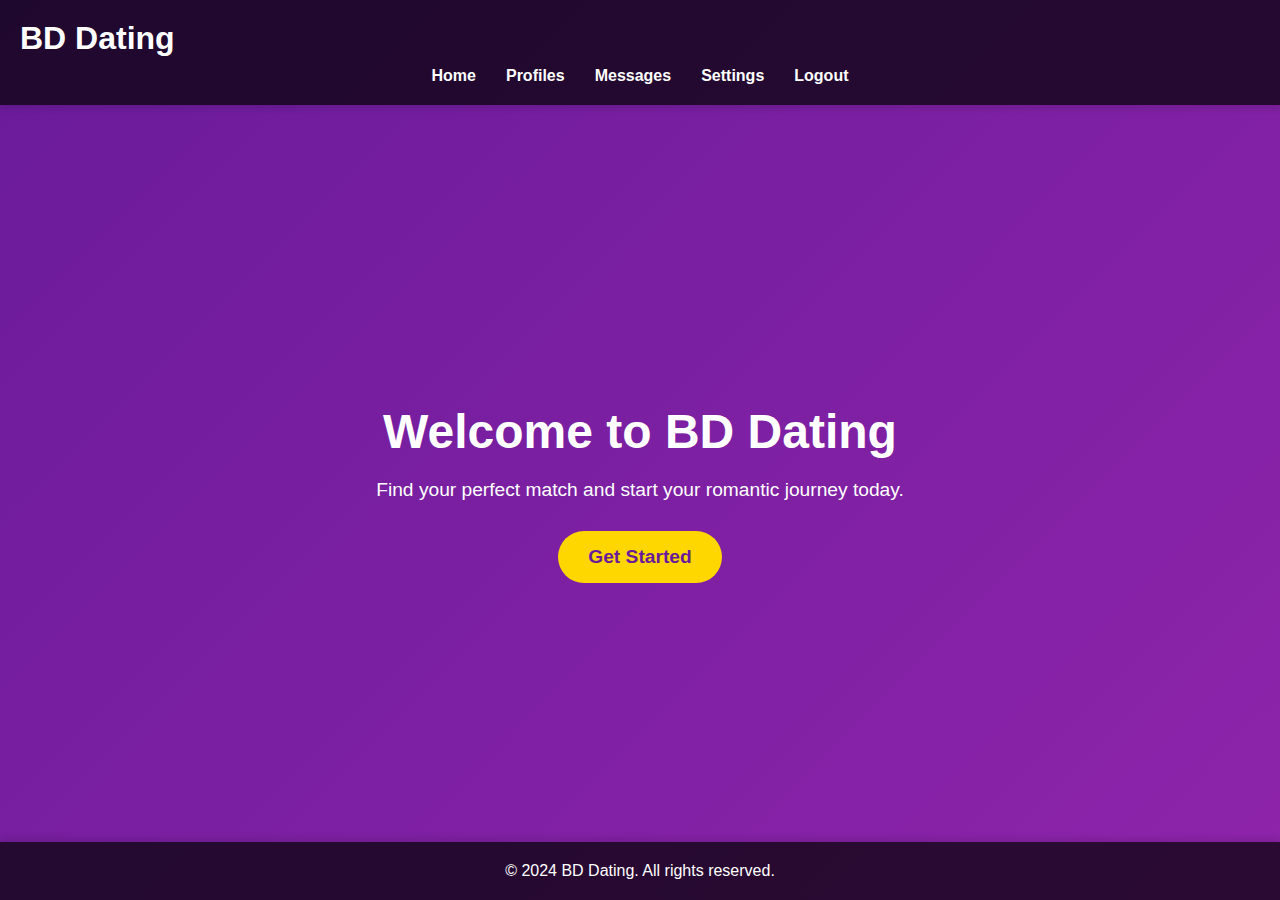
<file: index.html>
<!DOCTYPE html>
<html lang="en">
<head>
    <meta charset="UTF-8">
    <meta name="viewport" content="width=device-width, initial-scale=1.0">
    <title>BD Dating</title>
    <style>
        body {
            font-family: Arial, sans-serif;
            margin: 0;
            padding: 0;
            background: linear-gradient(135deg, #6a1b9a, #8e24aa); /* Vibrant purple gradient */
            color: #ffffff;
            display: flex;
            flex-direction: column;
            min-height: 100vh;
        }
        header {
            background: rgba(0, 0, 0, 0.7); /* Semi-transparent black background */
            padding: 20px;
            box-shadow: 0 4px 6px rgba(0, 0, 0, 0.1);
        }
        header h1 {
            margin: 0;
            font-size: 2em;
        }
        nav ul {
            list-style: none;
            padding: 0;
            margin: 10px 0 0;
            display: flex;
            justify-content: center;
        }
        nav ul li {
            margin: 0 15px;
        }
        nav ul li a {
            color: #ffffff;
            text-decoration: none;
            font-weight: bold;
            transition: color 0.3s;
        }
        nav ul li a:hover {
            color: #ffd700; /* Gold color on hover */
        }
        .hero {
            flex: 1;
            display: flex;
            justify-content: center;
            align-items: center;
            text-align: center;
            padding: 50px 20px;
        }
        .hero h2 {
            font-size: 3em;
            margin-bottom: 20px;
            animation: fadeIn 1.5s ease-in-out;
        }
        .hero p {
            font-size: 1.2em;
            margin-bottom: 30px;
            animation: fadeIn 2s ease-in-out;
        }
        .btn {
            display: inline-block;
            background-color: #ffd700; /* Gold button */
            color: #6a1b9a;
            padding: 15px 30px;
            border-radius: 30px;
            text-decoration: none;
            font-size: 1.2em;
            font-weight: bold;
            transition: background-color 0.3s, transform 0.3s;
            animation: fadeIn 2.5s ease-in-out;
        }
        .btn:hover {
            background-color: #ffeb3b; /* Lighter gold */
            transform: scale(1.05);
        }
        footer {
            background: rgba(0, 0, 0, 0.7); /* Semi-transparent black background */
            padding: 20px;
            text-align: center;
            box-shadow: 0 -4px 6px rgba(0, 0, 0, 0.1);
        }
        footer p {
            margin: 0;
        }
        @keyframes fadeIn {
            from {
                opacity: 0;
                transform: translateY(20px);
            }
            to {
                opacity: 1;
                transform: translateY(0);
            }
        }
    </style>
</head>
<body>
    <header>
        <div class="container">
            <h1>BD Dating</h1>
            <nav>
                <ul>
                    <li><a href="index.html">Home</a></li>
                    <li><a href="login.html">Profiles</a></li>
                    <li><a href="login.html">Messages</a></li>
                    <li><a href="login.html">Settings</a></li>
                    <li><a href="index.html">Logout</a></li>
                </ul>
            </nav>
        </div>
    </header>
    <section class="hero">
        <div class="container">
            <h2>Welcome to BD Dating</h2>
            <p>Find your perfect match and start your romantic journey today.</p>
            <a href="login.html" class="btn">Get Started</a>
        </div>
    </section>
    <footer>
        <div class="container">
            <p>&copy; 2024 BD Dating. All rights reserved.</p>
        </div>
    </footer>
    <script src="script.js"></script>
</body>
</html>
</file>
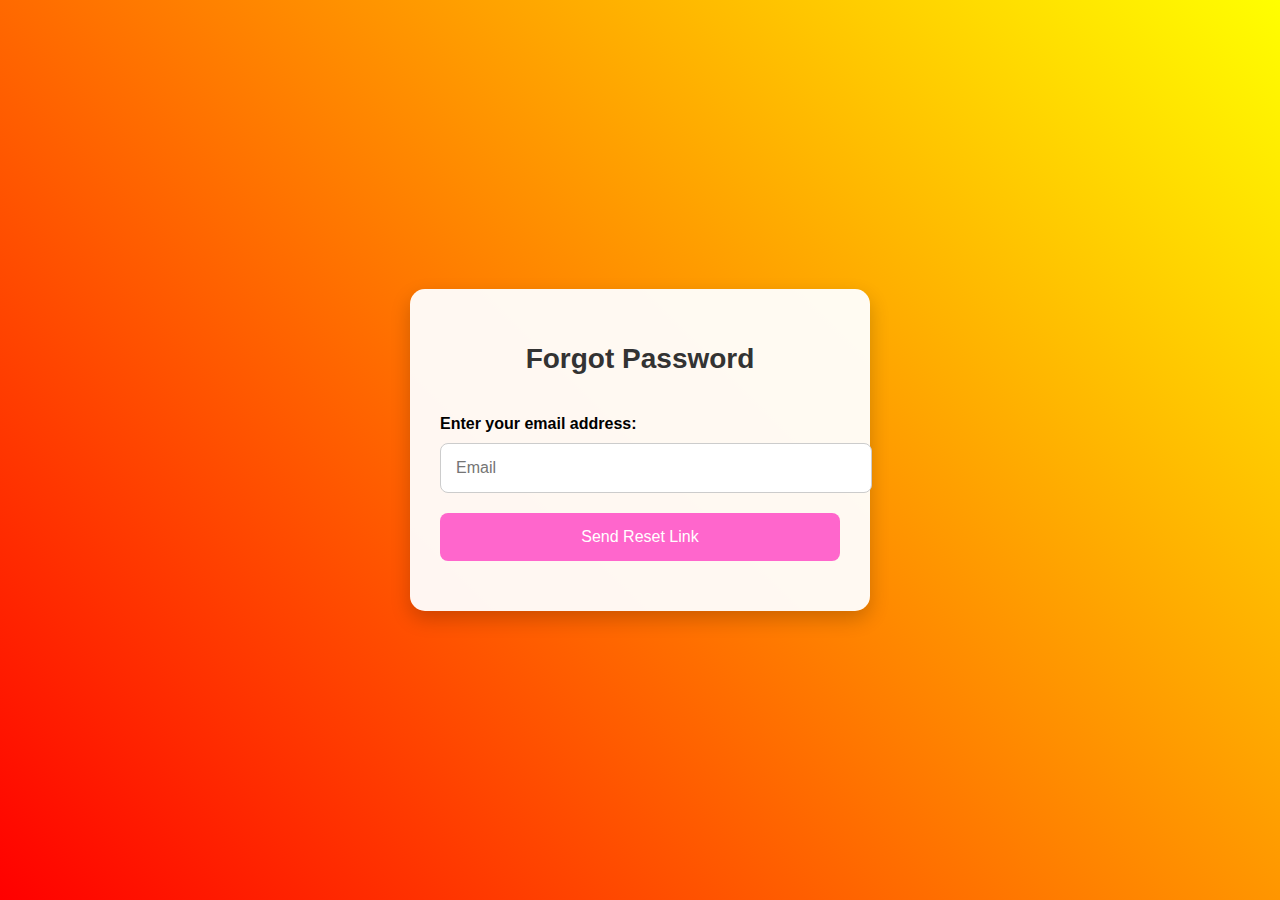
<file: forgot-password.html>
<!DOCTYPE html>
<html lang="en">
<head>
    <meta charset="UTF-8">
    <meta name="viewport" content="width=device-width, initial-scale=1.0">
    <title>Forgot Password - BD Dating</title>
    <style>
        body {
            font-family: 'Nunito', sans-serif;
            margin: 0;
            padding: 0;
            background: linear-gradient(45deg, #ff0000, #ffff00);
            min-height: 100vh;
            display: flex;
            justify-content: center;
            align-items: center;
            animation: fadeInBackground 2s ease-in-out forwards;
        }

        @keyframes fadeInBackground {
            from {
                opacity: 0;
            }
            to {
                opacity: 1;
            }
        }

        .container {
            max-width: 400px;
            width: 90%;
            background-color: rgba(255, 255, 255, 0.95);
            padding: 30px;
            border-radius: 15px;
            box-shadow: 0 8px 20px rgba(0, 0, 0, 0.2);
            animation: slideIn 1s ease-out forwards;
        }

        @keyframes slideIn {
            from {
                transform: translateY(-50px);
                opacity: 0;
            }
            to {
                transform: translateY(0);
                opacity: 1;
            }
        }

        h2 {
            text-align: center;
            color: #333;
            margin-bottom: 40px;
            font-size: 28px;
        }

        label {
            display: block;
            margin-bottom: 10px;
            font-weight: bold;
        }

        input[type="email"] {
            width: 100%;
            padding: 15px;
            margin-bottom: 20px;
            border: 1px solid #ccc;
            border-radius: 8px;
            font-size: 16px;
            transition: border-color 0.3s;
        }

        input[type="email"]:focus {
            border-color: #ff66cc;
            outline: none;
        }

        button {
            padding: 15px 30px;
            background-color: #ff66cc;
            border: none;
            border-radius: 8px;
            color: #fff;
            font-size: 16px;
            cursor: pointer;
            transition: background-color 0.3s, transform 0.2s;
            width: 100%;
        }

        button:hover {
            background-color: #ff3399;
            transform: scale(1.05);
        }

        button:focus {
            outline: none;
            box-shadow: 0 0 0 3px rgba(255, 102, 204, 0.5);
        }

        .message {
            margin-top: 20px;
            text-align: center;
            font-size: 16px;
            color: green;
        }

        .error {
            margin-top: 20px;
            text-align: center;
            font-size: 16px;
            color: red;
        }
    </style>
</head>
<body>
    <div class="container">
        <h2>Forgot Password</h2>
        <form id="forgot-password-form">
            <label for="email">Enter your email address:</label>
            <input type="email" id="email" name="email" placeholder="Email" required>
            <button type="submit">Send Reset Link</button>
            <p id="message" class="message"></p>
            <p id="error" class="error"></p>
        </form>
    </div>

    <script>
        document.getElementById("forgot-password-form").addEventListener("submit", function(event) {
            event.preventDefault();
            var email = document.getElementById("email").value;

            // Simulate an AJAX request (you should replace this with a real AJAX request to your server)
            setTimeout(function() {
                if (email === "test@example.com") {
                    document.getElementById("message").textContent = "A reset link has been sent to your email.";
                    document.getElementById("error").textContent = "";
                } else {
                    document.getElementById("error").textContent = "Email address not found.";
                    document.getElementById("message").textContent = "";
                }
            }, 1000);
        });
    </script>
</body>
</html>
</file>
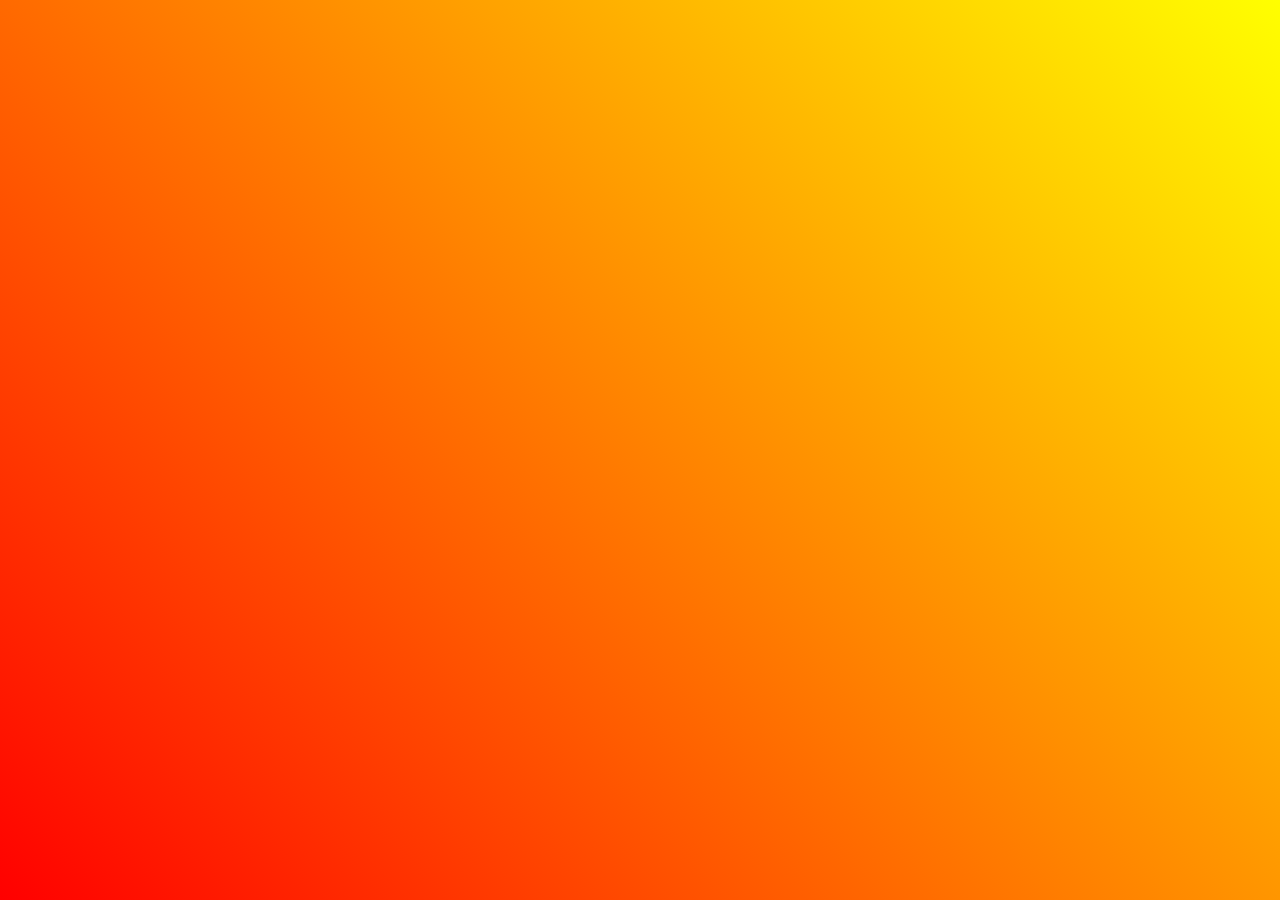
<file: login.html>
<!DOCTYPE html>
<html lang="en">
<head>
    <meta charset="UTF-8">
    <meta name="viewport" content="width=device-width, initial-scale=1.0">
    <title>BD Dating</title>
    <style>
        body {
            font-family: Arial, sans-serif;
            margin: 0;
            padding: 0;
            height: 100vh;
            display: flex;
            justify-content: center;
            align-items: center;
            background-image: linear-gradient(45deg, #ff0000, #ffff00); /* Red and yellow gradient */
            animation: slideIn 1s ease forwards; /* Slide-in animation */
        }
        
        @keyframes slideIn {
            0% {
                transform: translateY(-100%);
            }
            100% {
                transform: translateY(0);
            }
        }

        #login-box {
            background-color: rgba(255, 255, 255, 0.8); /* Semi-transparent white background */
            padding: 20px;
            border-radius: 10px;
            box-shadow: 0 0 20px rgba(0, 0, 0, 0.3); /* Increased shadow */
            width: 320px;
            max-width: 90%;
            text-align: center;
            opacity: 0;
            animation: fadeIn 1s ease forwards; /* Fade-in animation */
        }

        @keyframes fadeIn {
            from {
                opacity: 0;
            }
            to {
                opacity: 1;
            }
        }

        h2 {
            color: #333333;
            margin-bottom: 20px;
        }

        input[type="text"],
        input[type="password"] {
            width: calc(100% - 20px);
            padding: 10px;
            margin-bottom: 15px;
            border: 1px solid #cccccc;
            border-radius: 5px;
        }

        input[type="submit"] {
            width: 100%;
            padding: 10px;
            background-color: #ff66cc; /* Pink background */
            border: none;
            border-radius: 5px;
            color: #ffffff;
            cursor: pointer;
            transition: background-color 0.3s ease;
        }

        input[type="submit"]:hover {
            background-color: #ff3399; /* Darker pink on hover */
        }

        .error-message {
            color: red;
            margin-top: 10px;
        }

        .signup-link {
            margin-top: 20px;
        }

        .forgot-password {
            margin-top: 10px;
        }

        .forgot-password a {
            color: #ff66cc;
            text-decoration: none;
        }

        .forgot-password a:hover {
            text-decoration: underline;
        }
    </style>
</head>
<body>
    <div id="login-box">
        <h2>Welcome to BD Dating</h2>
        <form id="login-form" action="#">
            <input type="text" id="username" placeholder="Username" required>
            <input type="password" id="password" placeholder="Password" required>
            <input type="submit" value="Login">
            <p id="error-message" class="error-message"></p>
        </form>
        <p class="forgot-password"><a href="forgot-password.html">Forgot Password?</a></p>
        <p class="signup-link">Don't have an account? <a href="signup.html">Sign up here</a></p>
    </div>

    <script>
        document.getElementById("login-form").addEventListener("submit", function(event) {
            event.preventDefault();
            var username = document.getElementById("username").value;
            var password = document.getElementById("password").value;
            
            // Here you can add your logic to validate the username and password
            // For simplicity, let's just check if both fields are filled
            if (username.trim() === "" || password.trim() === "") {
                document.getElementById("error-message").textContent = "Please enter both username and password.";
            } else {
                // If validation passes, you can submit the form or perform further actions
                document.getElementById("error-message").textContent = ""; // Clear any previous error message
                console.log("Username: " + username);
                console.log("Password: " + password);
                // In a real-world scenario, you would likely make an AJAX request to authenticate the user
            }
        });
    </script>
</body>
</html>
</file>
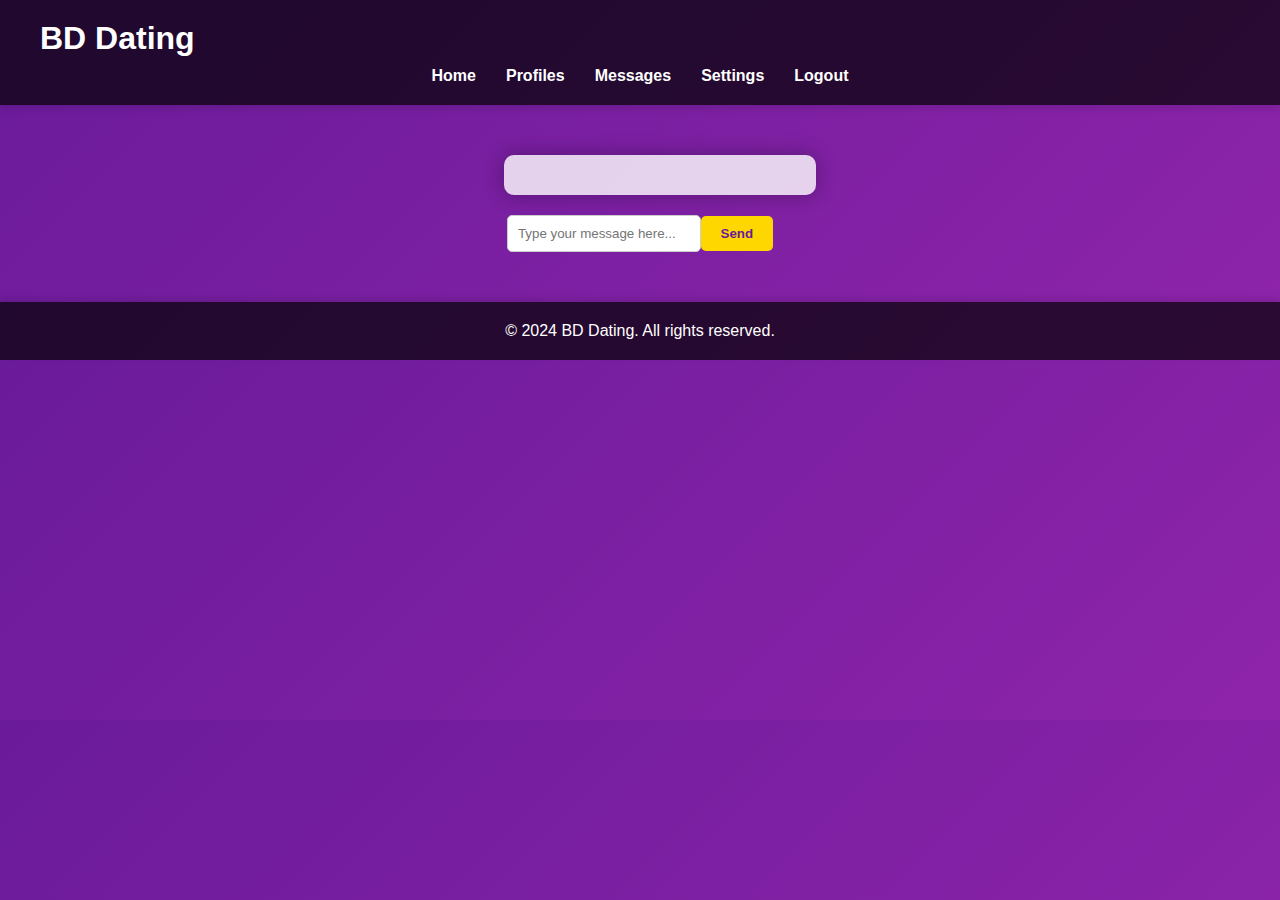
<file: messages.html>
<!DOCTYPE html>
<html lang="en">
<head>
    <meta charset="UTF-8">
    <meta name="viewport" content="width=device-width, initial-scale=1.0">
    <title>BD Dating - Messages</title>
    <link rel="stylesheet" href="styles.css">
</head>
<body>
    <header>
        <div class="container">
            <h1>BD Dating</h1>
            <nav>
                <ul>
                    <li><a href="profile.html">Home</a></li>
                    <li><a href="profile.html">Profiles</a></li>
                    <li><a href="messages.html">Messages</a></li>
                    <li><a href="#">Settings</a></li>
                    <li><a href="index.html">Logout</a></li>
                </ul>
            </nav>
        </div>
    </header>
    <section class="messages">
        <div class="container">
            <div class="message-list">
                <!-- Messages will be dynamically inserted here -->
            </div>
            <div class="message-input">
                <input type="text" id="messageText" placeholder="Type your message here...">
                <button id="sendMessage">Send</button>
            </div>
        </div>
    </section>
    <footer>
        <div class="container">
            <p>&copy; 2024 BD Dating. All rights reserved.</p>
        </div>
    </footer>
    <script src="script.js"></script>
</body>
</html>
</file>
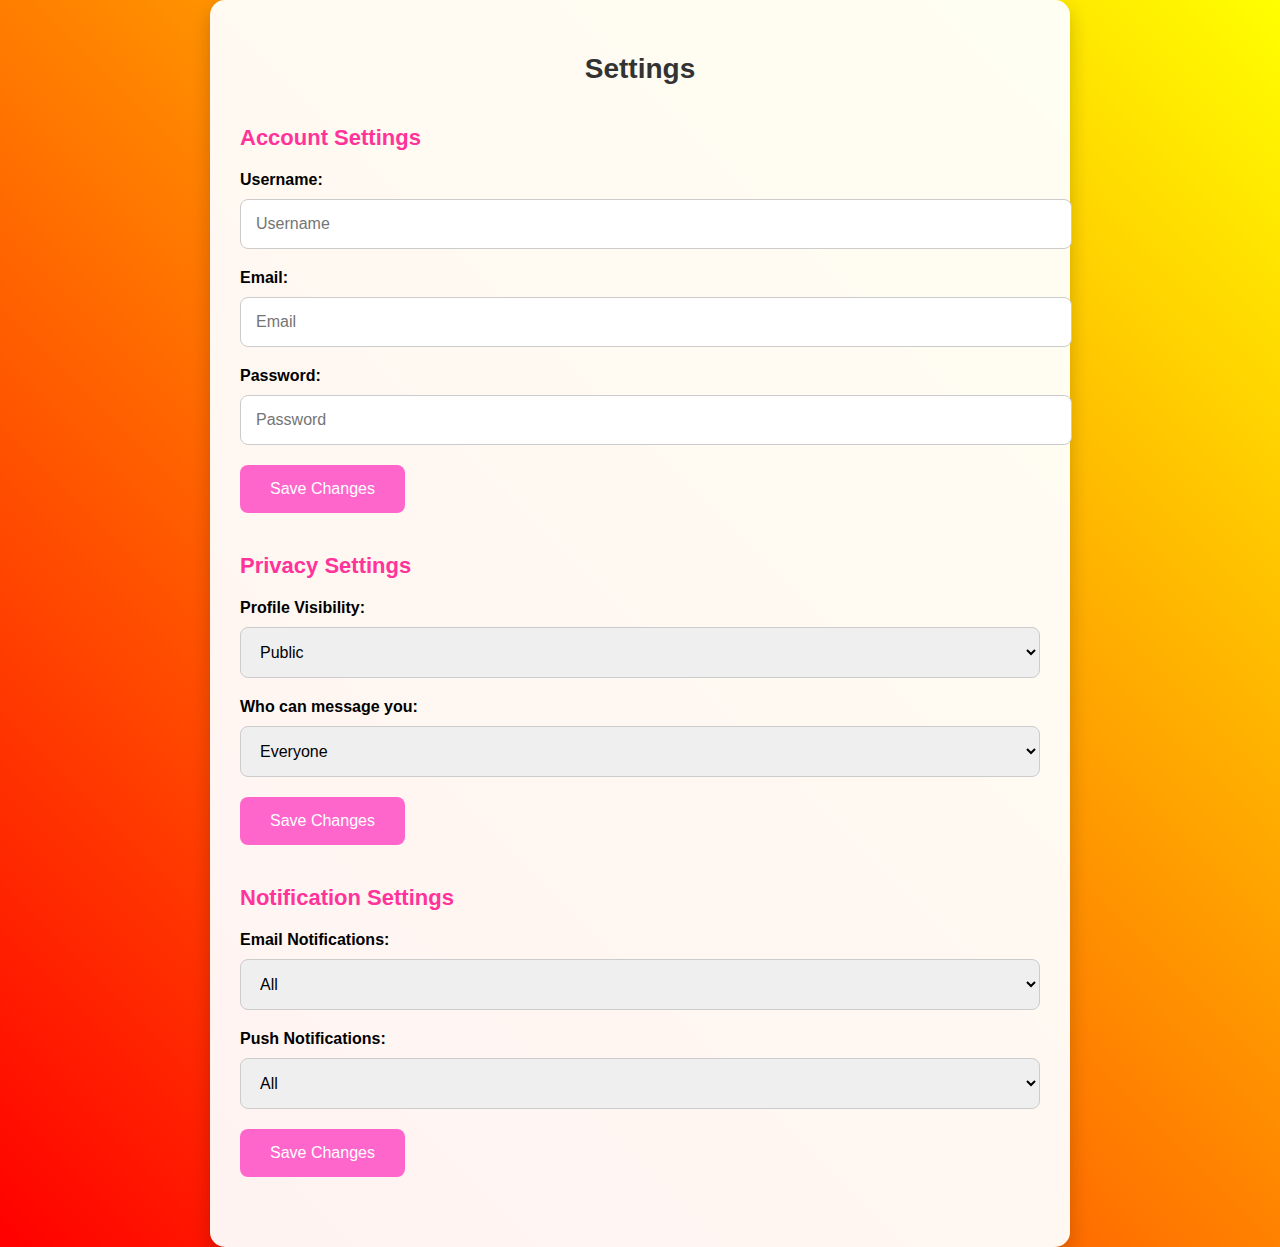
<file: settings.html>
<!DOCTYPE html>
<html lang="en">
<head>
    <meta charset="UTF-8">
    <meta name="viewport" content="width=device-width, initial-scale=1.0">
    <title>Settings - BD Dating</title>
    <style>
        body {
            font-family: 'Nunito', sans-serif;
            margin: 0;
            padding: 0;
            background: linear-gradient(45deg, #ff0000, #ffff00);
            min-height: 100vh;
            display: flex;
            justify-content: center;
            align-items: center;
            animation: fadeInBackground 2s ease-in-out forwards;
        }

        @keyframes fadeInBackground {
            from {
                opacity: 0;
            }
            to {
                opacity: 1;
            }
        }

        .container {
            max-width: 800px;
            width: 90%;
            background-color: rgba(255, 255, 255, 0.95);
            padding: 30px;
            border-radius: 15px;
            box-shadow: 0 8px 20px rgba(0, 0, 0, 0.2);
            animation: slideIn 1s ease-out forwards;
        }

        @keyframes slideIn {
            from {
                transform: translateY(-50px);
                opacity: 0;
            }
            to {
                transform: translateY(0);
                opacity: 1;
            }
        }

        h2 {
            text-align: center;
            color: #333;
            margin-bottom: 40px;
            font-size: 28px;
        }

        .settings-section {
            margin-bottom: 40px;
            animation: fadeIn 0.5s ease forwards;
        }

        .settings-section h3 {
            margin-bottom: 20px;
            font-size: 22px;
            color: #ff3399;
        }

        .settings-section label {
            display: block;
            margin-bottom: 10px;
            font-weight: bold;
        }

        .settings-section input[type="text"],
        .settings-section input[type="email"],
        .settings-section input[type="password"],
        .settings-section select {
            width: 100%;
            padding: 15px;
            margin-bottom: 20px;
            border: 1px solid #ccc;
            border-radius: 8px;
            font-size: 16px;
            transition: border-color 0.3s;
        }

        .settings-section input[type="text"]:focus,
        .settings-section input[type="email"]:focus,
        .settings-section input[type="password"]:focus,
        .settings-section select:focus {
            border-color: #ff66cc;
            outline: none;
        }

        .settings-section button {
            padding: 15px 30px;
            background-color: #ff66cc;
            border: none;
            border-radius: 8px;
            color: #fff;
            font-size: 16px;
            cursor: pointer;
            transition: background-color 0.3s, transform 0.2s;
        }

        .settings-section button:hover {
            background-color: #ff3399;
            transform: scale(1.05);
        }

        .settings-section button:focus {
            outline: none;
            box-shadow: 0 0 0 3px rgba(255, 102, 204, 0.5);
        }
    </style>
</head>
<body>
    <div class="container">
        <h2>Settings</h2>

        <div class="settings-section">
            <h3>Account Settings</h3>
            <label for="username">Username:</label>
            <input type="text" id="username" placeholder="Username">
            <label for="email">Email:</label>
            <input type="email" id="email" placeholder="Email">
            <label for="password">Password:</label>
            <input type="password" id="password" placeholder="Password">
            <button>Save Changes</button>
        </div>

        <div class="settings-section">
            <h3>Privacy Settings</h3>
            <label for="profile-visibility">Profile Visibility:</label>
            <select id="profile-visibility">
                <option value="public">Public</option>
                <option value="friends">Friends</option>
                <option value="private">Private</option>
            </select>
            <label for="message-settings">Who can message you:</label>
            <select id="message-settings">
                <option value="everyone">Everyone</option>
                <option value="friends">Friends</option>
                <option value="no-one">No one</option>
            </select>
            <button>Save Changes</button>
        </div>

        <div class="settings-section">
            <h3>Notification Settings</h3>
            <label for="email-notifications">Email Notifications:</label>
            <select id="email-notifications">
                <option value="all">All</option>
                <option value="important">Important Only</option>
                <option value="none">None</option>
            </select>
            <label for="push-notifications">Push Notifications:</label>
            <select id="push-notifications">
                <option value="all">All</option>
                <option value="important">Important Only</option>
                <option value="none">None</option>
            </select>
            <button>Save Changes</button>
        </div>

        <!-- Add more settings sections as needed -->

    </div>
</body>
</html>
</file>
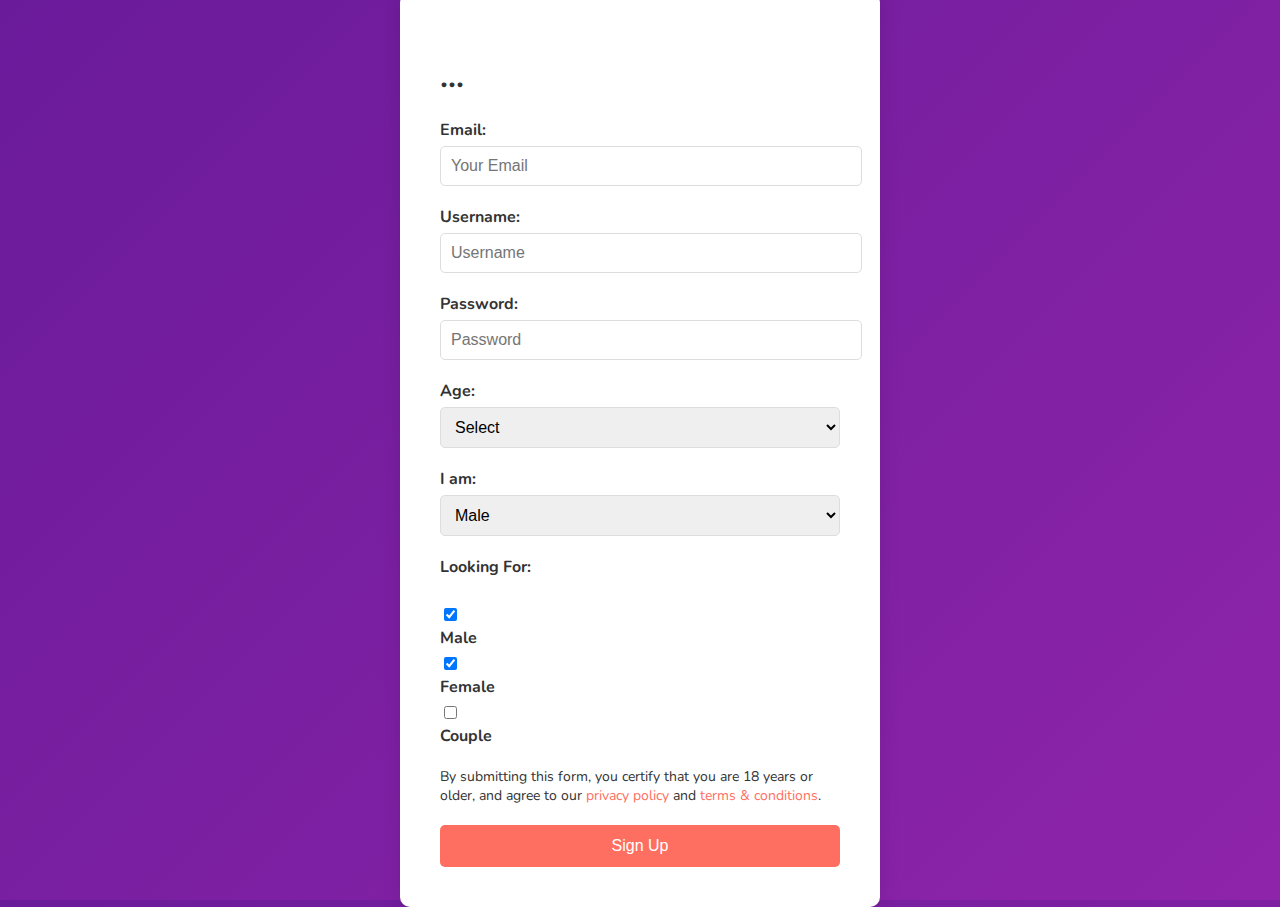
<file: signup.html>
<!DOCTYPE html>
<html lang="en">
<head>
  <meta charset="UTF-8">
  <meta name="viewport" content="width=device-width, initial-scale=1.0">
  <title>CopyDating - Sign Up</title>
  <link rel="stylesheet" href="styles.css">
  <link href="https://fonts.googleapis.com/css?family=Nunito|Roboto" rel="stylesheet">
  <link rel="shortcut icon" href="img/favicon.ico">
  <style>
    /* Add your CSS magic here */
    body {
      font-family: 'Nunito', sans-serif;
      background-color: #f0f0f0;
      color: #333;
      margin: 0;
      padding: 0;
      display: flex;
      justify-content: center;
      align-items: center;
      height: 100vh;
    }

    .container {
      background-color: #fff;
      border-radius: 10px;
      box-shadow: 0px 0px 20px rgba(0, 0, 0, 0.1);
      padding: 40px;
      width: 400px;
      max-width: 90%;
    }

    h2 {
      color: #333;
      text-align: center;
      margin-bottom: 20px;
      font-size: 24px; /* Add this line to adjust the font size */
      line-height: 1.2; /* Add this line to adjust line height */
    }

    .form-group {
      margin-bottom: 20px;
    }

    label {
      display: block;
      margin-bottom: 5px;
      font-weight: bold;
    }

    input[type="email"],
    input[type="text"],
    input[type="password"],
    select {
      width: 100%;
      padding: 10px;
      border: 1px solid #ddd;
      border-radius: 5px;
      font-size: 16px;
    }

    button {
      background-color: #ff6f61;
      color: #fff;
      border: none;
      border-radius: 5px;
      padding: 12px 20px;
      font-size: 16px;
      cursor: pointer;
      width: 100%;
      transition: background-color 0.3s ease;
    }

    button:hover {
      background-color: #ff574f;
    }

    .agreement {
      font-size: 14px;
    }

    a {
      color: #ff6f61;
      text-decoration: none;
    }

    a:hover {
      text-decoration: underline;
    }
  </style>
</head>
<body>
  <div class="container">
   <h1>...</h1>
    <form id="signup-form" class="sign-up__form" method="post">
      <div class="form-group">
        <label for="email">Email:</label>
        <input type="email" id="email" name="email" placeholder="Your Email" required>
      </div>
      <div class="form-group">
        <label for="username">Username:</label>
        <input type="text" id="username" name="username" placeholder="Username" required>
      </div>
      <div class="form-group">
        <label for="password">Password:</label>
        <input type="password" id="password" name="password" placeholder
        ="Password" required>
    </div>
    <div class="form-group">
    <label for="age">Age:</label>
    <select id="age" name="age" required>
    <option value="">Select</option>
    <!-- Age options generated dynamically -->
    </select>
    </div>
    <div class="form-group">
    <label for="sex">I am:</label>
    <select id="sex" name="sex" required>
    <option value="0">Male</option>
    <option value="1">Female</option>
    <option value="2">Couple</option>
    </select>
    </div>
    <div class="form-group">
    <label>Looking For:</label><br>
    <input type="checkbox" id="male" value="0" checked> <label for="male">Male</label>
    <input type="checkbox" id="female" value="1" checked> <label for="female">Female</label>
    <input type="checkbox" id="couple" value="2"> <label for="couple">Couple</label>
    </div>
    <div class="form-group">
    <p class="agreement">
    By submitting this form, you certify that you are 18 years or older, and agree to our
    <a href="https://www.fuckbook.tv/en/about/privacy">privacy policy</a> and
    <a href="https://www.fuckbook.tv/en/about/terms">terms & conditions</a>.
    </p>
    </div>
    <button type="submit">Sign Up</button>
    </form>
    
      </div>
    </body>
    </html>
</file>
<file: styles.css>
body {
    font-family: Arial, sans-serif;
    margin: 0;
    padding: 0;
    background: linear-gradient(135deg, #6a1b9a, #8e24aa);
    color: #ffffff;
}

.container {
    max-width: 1200px;
    margin: 0 auto;
    padding: 0 20px;
}

header {
    background: rgba(0, 0, 0, 0.7);
    padding: 20px;
    box-shadow: 0 4px 6px rgba(0, 0, 0, 0.1);
}

header h1 {
    margin: 0;
    font-size: 2em;
}

nav ul {
    list-style: none;
    padding: 0;
    margin: 10px 0 0;
    display: flex;
    justify-content: center;
}

nav ul li {
    margin: 0 15px;
}

nav ul li a {
    color: #ffffff;
    text-decoration: none;
    font-weight: bold;
    transition: color 0.3s;
}

nav ul li a:hover {
    color: #ffd700;
}

.hero {
    background-image: url('background.jpg');
    background-size: cover;
    background-position: center;
    color: #ffffff;
    padding: 150px 0;
    text-align: center;
}

.hero h2 {
    font-size: 48px;
    margin-bottom: 20px;
}

.hero p {
    font-size: 20px;
    margin-bottom: 30px;
}

.btn {
    display: inline-block;
    background-color: #6e1eff; /* Purple color */
    color: #ffffff;
    padding: 15px 30px;
    border-radius: 30px;
    text-decoration: none;
    font-size: 18px;
    transition: background-color 0.3s ease;
}

.btn:hover {
    background-color: #5a17b9; /* Darker purple color on hover */
}

footer {
    background: rgba(0, 0, 0, 0.7);
    padding: 20px;
    text-align: center;
    box-shadow: 0 -4px 6px rgba(0, 0, 0, 0.1);
}

footer p {
    margin: 0;
}

.messages {
    flex: 1;
    display: flex;
    flex-direction: column;
    justify-content: center;
    align-items: center;
    padding: 50px 20px;
}

.message-list {
    background: rgba(255, 255, 255, 0.8);
    width: 100%;
    max-width: 600px;
    border-radius: 10px;
    box-shadow: 0 0 20px rgba(0, 0, 0, 0.3);
    padding: 20px;
    margin-bottom: 20px;
    color: #333333;
    overflow-y: auto;
    max-height: 400px;
}

.message-input {
    display: flex;
    justify-content: center;
    align-items: center;
    width: 100%;
    max-width: 600px;
}

#messageText {
    width: calc(100% - 100px);
    padding: 10px;
    border-radius: 5px;
    border: 1px solid #cccccc;
}

#sendMessage {
    padding: 10px 20px;
    background-color: #ffd700;
    border: none;
    border-radius: 5px;
    color: #6a1b9a;
    font-weight: bold;
    cursor: pointer;
    transition: background-color 0.3s, transform 0.3s;
}

#sendMessage:hover {
    background-color: #ffeb3b;
    transform: scale(1.05);
}
</file>
